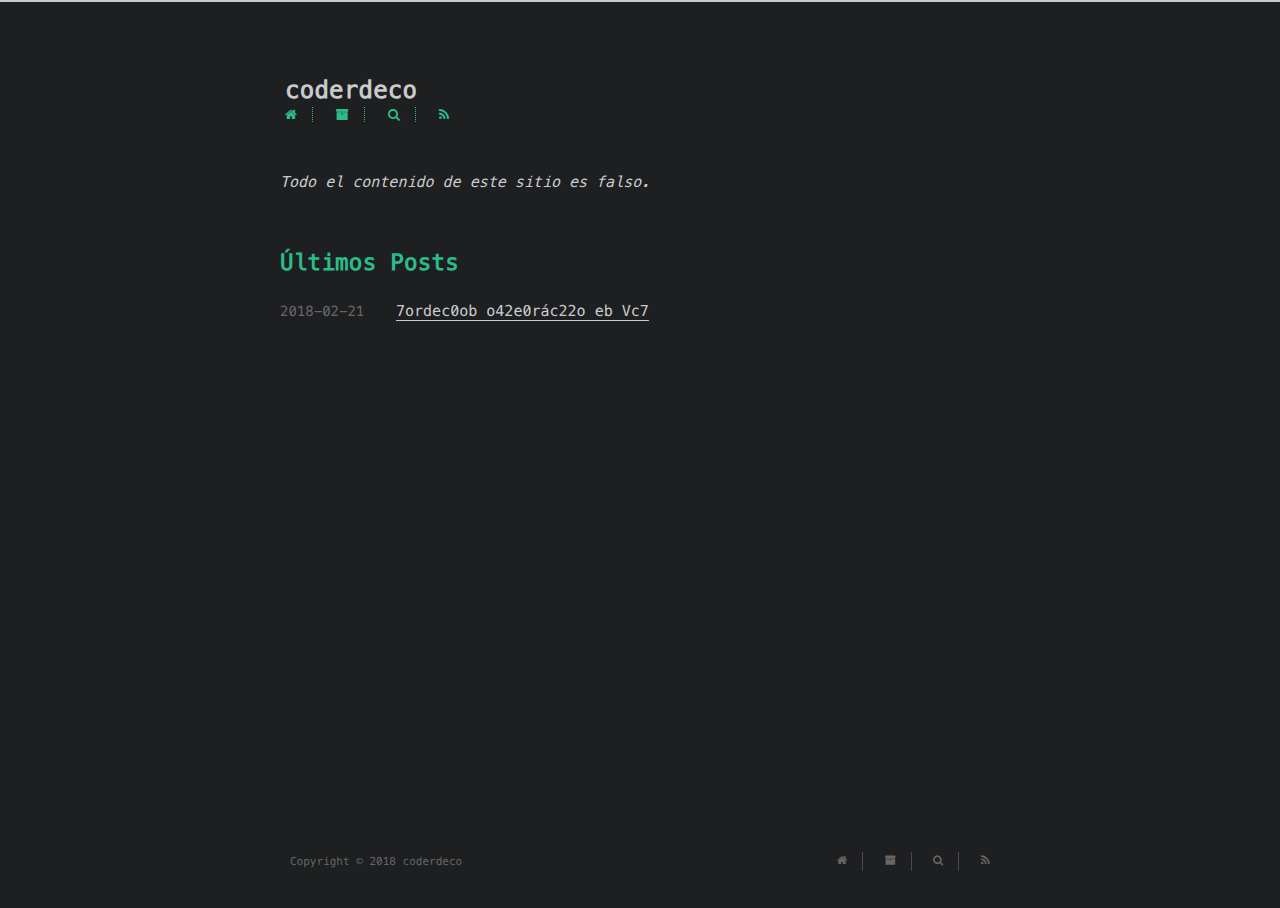
<file: index.html>
<!DOCTYPE html>
<html lang=es>
<head>
    <!-- so meta -->
    <meta charset="utf-8">
    <meta http-equiv="X-UA-Compatible" content="IE=edge">
    <meta name="HandheldFriendly" content="True">
    <meta name="viewport" content="width=device-width, initial-scale=1, maximum-scale=1" />
    
    
        
          
              <link rel="shortcut icon" href="/images/favicon-192x192.png">
          
        
        
          
            <link rel="icon" type="image/png" href="/images/favicon-192x192.png" sizes="192x192">
          
        
        
          
            <link rel="apple-touch-icon" sizes="180x180" href="/images/apple-touch-icon.png">
          
        
    
    <!-- title -->
    <title>coderdeco</title>
    <!-- styles -->
    <link rel="stylesheet" href="/css/style.css">
    <!-- rss -->
    
    
</head>

<body>
    
    <div class="content index width mx-auto px2 my4">
        
          <header id="header">
  <a href="/">
    <div id="title">
      <h1>coderdeco</h1>
    </div>
  </a>
  <div id="nav">
    <ul>
      <li class="icon">
        <a href="#"><i class="fa fa-bars fa-2x"></i></a>
      </li>
      
        <li><a href="/"><i class="fa fa-home aria-hidden="true"></i></a></li>
      
        <li><a href="/archives/"><i class="fa fa-archive aria-hidden="true"></i></a></li>
      
        <li><a href="/search/"><i class="fa fa-search aria-hidden="true"></i></a></li>
      
        <li><a href="/atom.xml"><i class="fa fa-rss aria-hidden="true"></i></a></li>
      
    </ul>
  </div>
</header>

        
        <section id="about">
  
    <p style="font-style: italic;">
        Todo el contenido de este sitio es falso.
    </p>
  
</section>

<section id="writing">
  <span class="h1"><a href="/archives">Últimos Posts</a></span>
  <ul class="post-list">
    
      
    
    
      <li class="post-item">
        
    <div class="meta">
        <time datetime="2018-02-21T17:10:07.000Z" itemprop="datePublished">2018-02-21</time>
    </div>


        <span>
    
        <a class="" href="/2018/02/corrector-ortografico-vim/"><snap class="decrypt">Corrector ortográfico en Vim</snap></a>
    


</span>
      </li>
    
  </ul>
  
</section>



    </div>
    
    <footer id="footer">
  <div class="footer-left">
    Copyright &copy; 2018 coderdeco
  </div>
  <div class="footer-right">
    <nav>
      <ul>
        
            <li><a href="/"><i class="fa fa-home aria-hidden="true"></i></a></li>
        
            <li><a href="/archives/"><i class="fa fa-archive aria-hidden="true"></i></a></li>
        
            <li><a href="/search/"><i class="fa fa-search aria-hidden="true"></i></a></li>
        
            <li><a href="/atom.xml"><i class="fa fa-rss aria-hidden="true"></i></a></li>
        
      </ul>
    </nav>
  </div>
</footer>

</body>
</html>
<!-- styles -->
<link rel="stylesheet" href="/lib/font-awesome/css/font-awesome.min.css">
<link rel="stylesheet" href="/lib/meslo-LG/styles.css">
<link rel="stylesheet" href="/lib/justified-gallery/justifiedGallery.min.css">

<!-- jquery -->
<script src="/lib/jquery/jquery.min.js"></script>
<script src="/lib/justified-gallery/jquery.justifiedGallery.min.js"></script>
<script src="/js/main.js"></script>
<!-- baffle -->
<script src="/lib/baffle/baffle.js"></script>
<script>
        let b = baffle('.decrypt', {
                characters: 'abcdef0123456789',
            speed: 80
        }).start();
        b.reveal(1000, 400);
</script>
<!-- search -->

<!-- Google Analytics -->

<!-- Disqus Comments -->
</file>
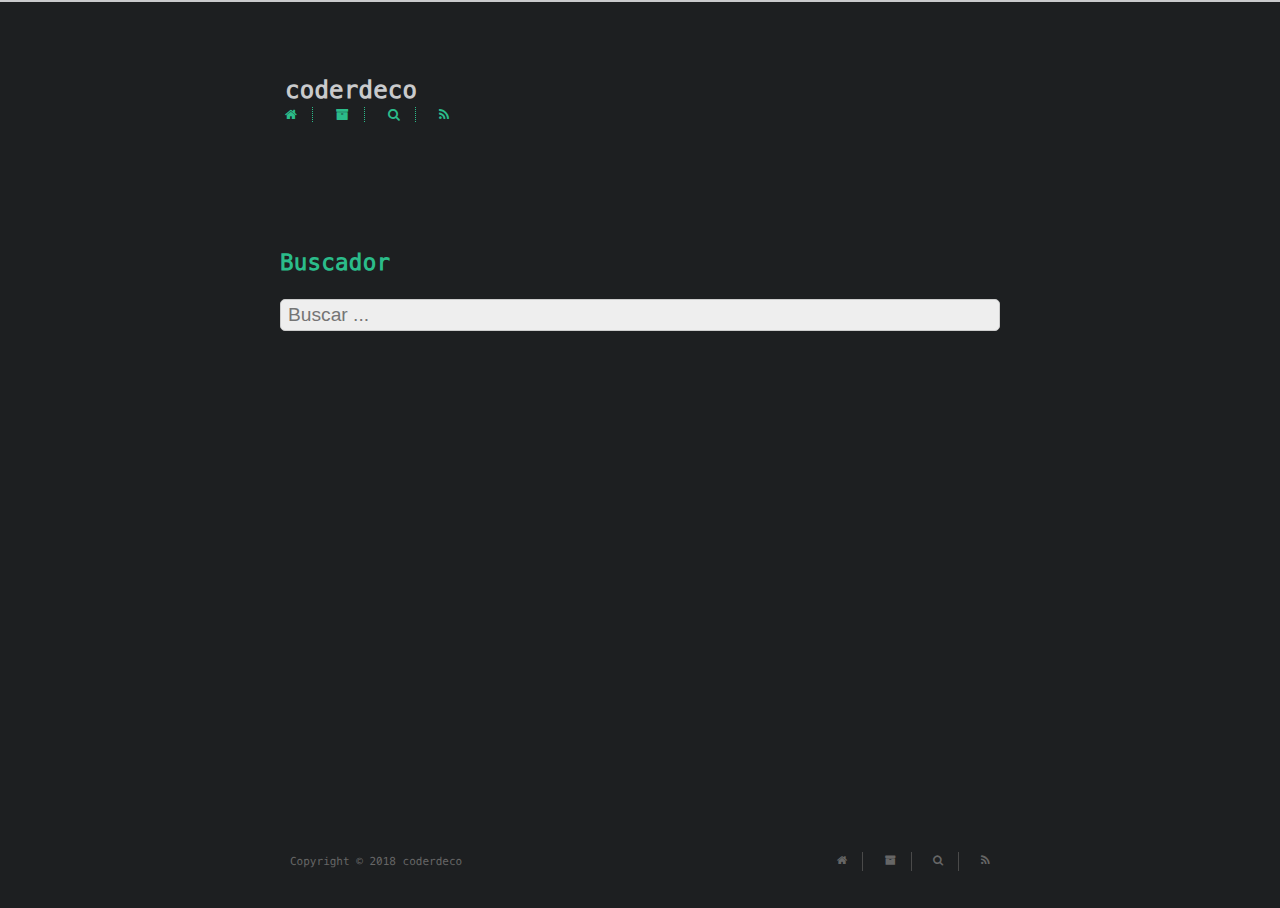
<file: search/index.html>
<!DOCTYPE html>
<html lang=es>
<head>
    <!-- so meta -->
    <meta charset="utf-8">
    <meta http-equiv="X-UA-Compatible" content="IE=edge">
    <meta name="HandheldFriendly" content="True">
    <meta name="viewport" content="width=device-width, initial-scale=1, maximum-scale=1" />
    
    
        
          
              <link rel="shortcut icon" href="/images/favicon-192x192.png">
          
        
        
          
            <link rel="icon" type="image/png" href="/images/favicon-192x192.png" sizes="192x192">
          
        
        
          
            <link rel="apple-touch-icon" sizes="180x180" href="/images/apple-touch-icon.png">
          
        
    
    <!-- title -->
    <title>Search</title>
    <!-- styles -->
    <link rel="stylesheet" href="/css/style.css">
    <!-- rss -->
    
    
</head>

<body>
    
    <div class="content index width mx-auto px2 my4">
        
          <header id="header">
  <a href="/">
    <div id="title">
      <h1>coderdeco</h1>
    </div>
  </a>
  <div id="nav">
    <ul>
      <li class="icon">
        <a href="#"><i class="fa fa-bars fa-2x"></i></a>
      </li>
      
        <li><a href="/"><i class="fa fa-home aria-hidden="true"></i></a></li>
      
        <li><a href="/archives/"><i class="fa fa-archive aria-hidden="true"></i></a></li>
      
        <li><a href="/search/"><i class="fa fa-search aria-hidden="true"></i></a></li>
      
        <li><a href="/atom.xml"><i class="fa fa-rss aria-hidden="true"></i></a></li>
      
    </ul>
  </div>
</header>

        
        <article class="post" itemscope itemtype="http://schema.org/BlogPosting">
  
    <section id="search">
  <br><span class="h1">Buscador</span>
  <form>
    <input type="text" class="search-input" id="search-input" placeholder="Buscar ...">
  </form>
  <div id="search-result"></div>
  <p class="search-no-result">No se encontraron resultados.</p>
</section>

  
  

  <div class="content" itemprop="articleBody">
    
  </div>
</article>

    </div>
    
    <footer id="footer">
  <div class="footer-left">
    Copyright &copy; 2018 coderdeco
  </div>
  <div class="footer-right">
    <nav>
      <ul>
        
            <li><a href="/"><i class="fa fa-home aria-hidden="true"></i></a></li>
        
            <li><a href="/archives/"><i class="fa fa-archive aria-hidden="true"></i></a></li>
        
            <li><a href="/search/"><i class="fa fa-search aria-hidden="true"></i></a></li>
        
            <li><a href="/atom.xml"><i class="fa fa-rss aria-hidden="true"></i></a></li>
        
      </ul>
    </nav>
  </div>
</footer>

</body>
</html>
<!-- styles -->
<link rel="stylesheet" href="/lib/font-awesome/css/font-awesome.min.css">
<link rel="stylesheet" href="/lib/meslo-LG/styles.css">
<link rel="stylesheet" href="/lib/justified-gallery/justifiedGallery.min.css">

<!-- jquery -->
<script src="/lib/jquery/jquery.min.js"></script>
<script src="/lib/justified-gallery/jquery.justifiedGallery.min.js"></script>
<script src="/js/main.js"></script>
<!-- baffle -->
<script src="/lib/baffle/baffle.js"></script>
<script>
        let b = baffle('.decrypt', {
                characters: 'abcdef0123456789',
            speed: 80
        }).start();
        b.reveal(1000, 400);
</script>
<!-- search -->

  <script src="/js/search.js"></script>
  <script type="text/javascript">
    var inputArea = document.querySelector("#search-input");
    var $resultArea = $("#search-result");

    inputArea.onfocus = function() {
      var search_path = "search.xml";
      if (search_path.length == 0) {
        search_path = "search.xml";
      }
      var path = "/" + search_path;
      searchFunc(path, 'search-input', 'search-result');
    }

    inputArea.onkeydown = function(){
        if(event.keyCode==13){
            return false
        }
    }

    $resultArea.bind("DOMNodeRemoved DOMNodeInserted", function(e) {
        if (!$(e.target).text()) {
            $(".search-no-result").show(200);
        } else {
            $(".search-no-result").hide();
        }
    })
  </script>

<!-- Google Analytics -->

<!-- Disqus Comments -->
</file>
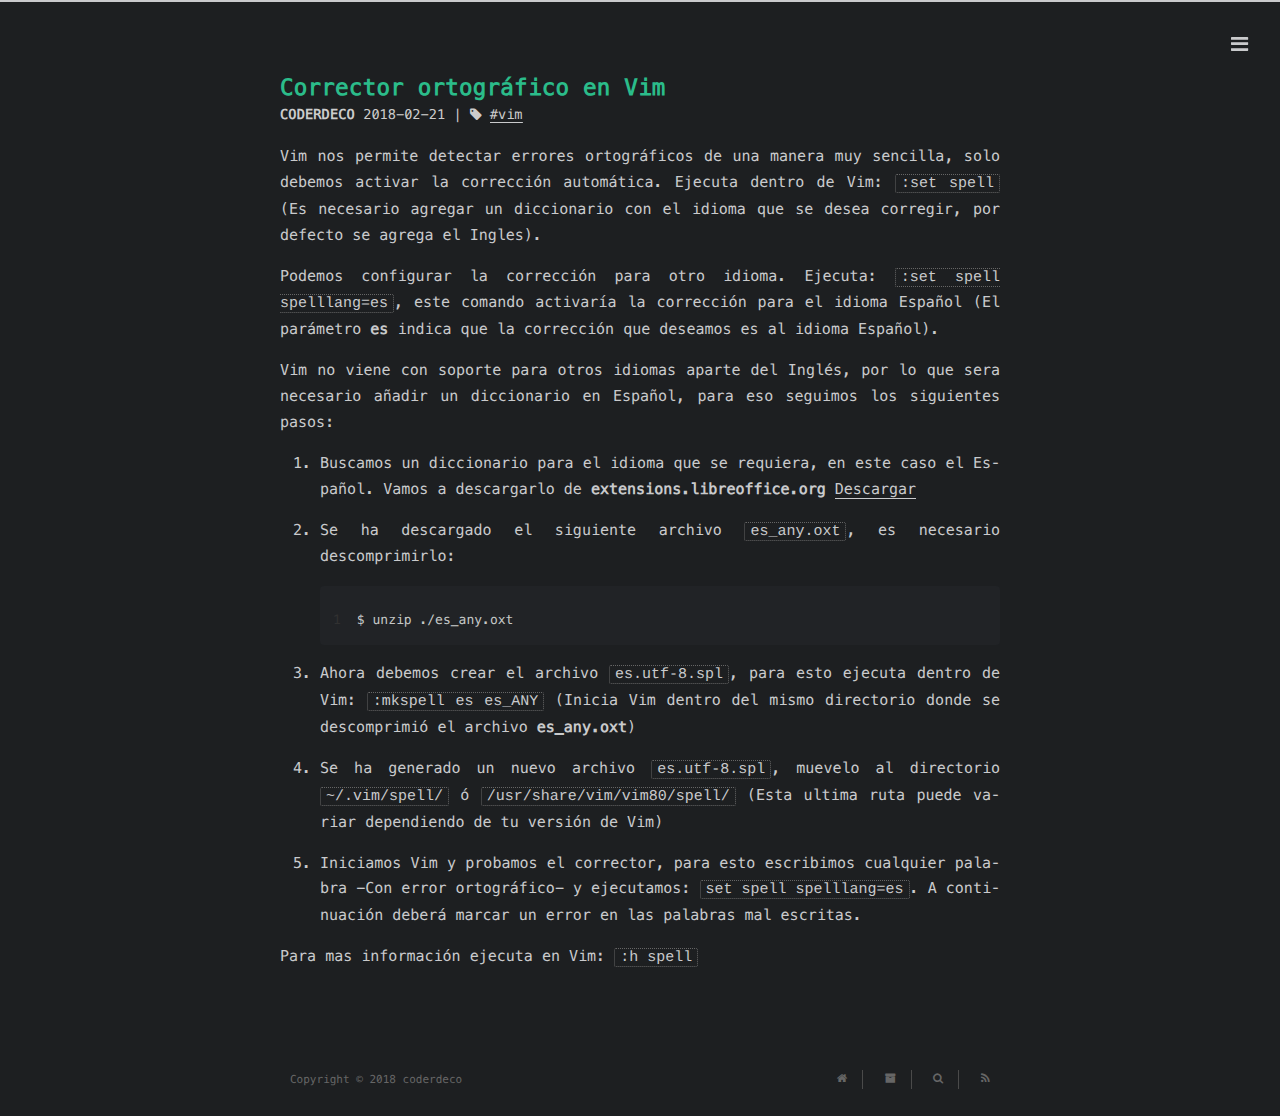
<file: 2018/02/corrector-ortografico-vim/index.html>
<!DOCTYPE html>
<html lang=es>
<head>
    <!-- so meta -->
    <meta charset="utf-8">
    <meta http-equiv="X-UA-Compatible" content="IE=edge">
    <meta name="HandheldFriendly" content="True">
    <meta name="viewport" content="width=device-width, initial-scale=1, maximum-scale=1" />
    
    
        
          
              <link rel="shortcut icon" href="/images/favicon-192x192.png">
          
        
        
          
            <link rel="icon" type="image/png" href="/images/favicon-192x192.png" sizes="192x192">
          
        
        
          
            <link rel="apple-touch-icon" sizes="180x180" href="/images/apple-touch-icon.png">
          
        
    
    <!-- title -->
    <title>Corrector ortográfico en Vim</title>
    <!-- styles -->
    <link rel="stylesheet" href="/css/style.css">
    <!-- rss -->
    
    
</head>

<body>
    
      <div id="header-post">
  <a id="menu-icon" href="#"><i class="fa fa-bars fa-lg"></i></a>
  <a id="menu-icon-tablet" href="#"><i class="fa fa-bars fa-lg"></i></a>
  <a id="top-icon-tablet" href="#" onclick="$('html, body').animate({ scrollTop: 0 }, 'fast');" style="display:none;"><i class="fa fa-chevron-up fa-lg"></i></a>
  <span id="menu">
    <span id="nav">
      <ul>
         
          <li><a href="/"><i class="fa fa-home aria-hidden="true"></i></a></li>
         
          <li><a href="/archives/"><i class="fa fa-archive aria-hidden="true"></i></a></li>
         
          <li><a href="/search/"><i class="fa fa-search aria-hidden="true"></i></a></li>
         
          <li><a href="/atom.xml"><i class="fa fa-rss aria-hidden="true"></i></a></li>
        
      </ul>
    </span>
    <br/>
    <span id="actions">
      <ul>
        
        
        <li><a class="icon" href="#" onclick="$('html, body').animate({ scrollTop: 0 }, 'fast');"><i class="fa fa-chevron-up" aria-hidden="true" onmouseover="$('#i-top').toggle();" onmouseout="$('#i-top').toggle();"></i></a></li>
        <li><a class="icon" href="#"><i class="fa fa-share-alt" aria-hidden="true" onmouseover="$('#i-share').toggle();" onmouseout="$('#i-share').toggle();" onclick="$('#share').toggle();return false;"></i></a></li>
      </ul>
      <span id="i-prev" class="info" style="display:none;">Anterior post</span>
      <span id="i-next" class="info" style="display:none;">Siguiente post</span>
      <span id="i-top" class="info" style="display:none;">Volver arriba</span>
      <span id="i-share" class="info" style="display:none;">Compartir post</span>
    </span>
    <br/>
    <div id="share" style="display: none">
      <ul>
  <li><a class="icon" href="http://www.facebook.com/sharer.php?u=https://coderdeco.github.io/2018/02/corrector-ortografico-vim/"><i class="fa fa-facebook " aria-hidden="true"></i></a></li>
  <li><a class="icon" href="https://twitter.com/share?url=https://coderdeco.github.io/2018/02/corrector-ortografico-vim/&text=Corrector ortográfico en Vim"><i class="fa fa-twitter " aria-hidden="true"></i></a></li>
  <li><a class="icon" href="http://www.linkedin.com/shareArticle?url=https://coderdeco.github.io/2018/02/corrector-ortografico-vim/&title=Corrector ortográfico en Vim"><i class="fa fa-linkedin " aria-hidden="true"></i></a></li>
  <li><a class="icon" href="http://reddit.com/submit?url=https://coderdeco.github.io/2018/02/corrector-ortografico-vim/&title=Corrector ortográfico en Vim"><i class="fa fa-reddit " aria-hidden="true"></i></a></li>
</ul>

    </div>
    <div id="toc">
      
    </div>
  </span>
</div>

    
    <div class="content index width mx-auto px2 my4">
        
        <article class="post" itemscope itemtype="http://schema.org/BlogPosting">
  <header>
    
    <h1 class="posttitle" itemprop="name headline">
        Corrector ortográfico en Vim
    </h1>



    <div class="meta">
      <span class="author" itemprop="author" itemscope itemtype="http://schema.org/Person">
        <span itemprop="name">coderdeco</span>
      </span>
      
    <div class="postdate">
        <time datetime="2018-02-21T17:10:07.000Z" itemprop="datePublished">2018-02-21</time>
    </div>


      
    <div class="article-tag">
        <i class="fa fa-tag"></i>
        <a class="tag-link" href="/tags/vim/">vim</a>
    </div>


    </div>
  </header>
  

  <div class="content" itemprop="articleBody">
    <p>Vim nos permite detectar errores ortográficos de una manera muy sencilla, solo debemos activar la corrección automática. Ejecuta dentro de Vim: <code>:set spell</code> (Es necesario agregar un diccionario con el idioma que se desea corregir, por defecto se agrega el Ingles).</p>
<p>Podemos configurar la corrección para otro idioma. Ejecuta: <code>:set spell spelllang=es</code>, este comando activaría la corrección para el idioma Español (El parámetro <strong>es</strong> indica que la corrección que deseamos es al idioma Español).</p>
<p>Vim no viene con soporte para otros idiomas aparte del Inglés, por lo que sera necesario añadir un diccionario en Español, para eso seguimos los siguientes pasos:</p>
<ol>
<li><p>Buscamos un diccionario para el idioma que se requiera, en este caso el Español. Vamos a descargarlo de <strong>extensions.libreoffice.org</strong> <a href="https://extensions.libreoffice.org/extensions/spanish-dictionaries/2.1/@@download/file/es_any.oxt" target="_blank" rel="noopener">Descargar</a></p>
</li>
<li><p>Se ha descargado el siguiente archivo <code>es_any.oxt</code>, es necesario descomprimirlo:</p>
<figure class="highlight plain"><table><tr><td class="gutter"><pre><span class="line">1</span><br></pre></td><td class="code"><pre><span class="line">$ unzip ./es_any.oxt</span><br></pre></td></tr></table></figure>
</li>
<li><p>Ahora debemos crear el archivo <code>es.utf-8.spl</code>, para esto ejecuta dentro de  Vim: <code>:mkspell es es_ANY</code> (Inicia Vim dentro del mismo directorio donde se descomprimió el archivo <strong>es_any.oxt</strong>)</p>
</li>
<li><p>Se ha generado un nuevo archivo <code>es.utf-8.spl</code>, muevelo al directorio <code>~/.vim/spell/</code> ó <code>/usr/share/vim/vim80/spell/</code> (Esta ultima ruta puede variar dependiendo de tu versión de Vim)</p>
</li>
<li><p>Iniciamos Vim y probamos el corrector, para esto escribimos cualquier palabra -Con error ortográfico- y ejecutamos: <code>set spell spelllang=es</code>. A continuación deberá marcar un error en las palabras mal escritas.</p>
</li>
</ol>
<p>Para mas información ejecuta en Vim: <code>:h spell</code></p>

  </div>
</article>



    </div>
    
      <div id="footer-post-container">
  <div id="footer-post">

    <div id="nav-footer" style="display: none">
      <ul>
         
          <li><a href="/">home</a></li>
         
          <li><a href="/archives/">archive</a></li>
         
          <li><a href="/search/">search</a></li>
         
          <li><a href="/atom.xml">rss</a></li>
        
      </ul>
    </div>

    <div id="toc-footer" style="display: none">
      
    </div>

    <div id="share-footer" style="display: none">
      <ul>
  <li><a class="icon" href="http://www.facebook.com/sharer.php?u=https://coderdeco.github.io/2018/02/corrector-ortografico-vim/"><i class="fa fa-facebook fa-lg" aria-hidden="true"></i></a></li>
  <li><a class="icon" href="https://twitter.com/share?url=https://coderdeco.github.io/2018/02/corrector-ortografico-vim/&text=Corrector ortográfico en Vim"><i class="fa fa-twitter fa-lg" aria-hidden="true"></i></a></li>
  <li><a class="icon" href="http://www.linkedin.com/shareArticle?url=https://coderdeco.github.io/2018/02/corrector-ortografico-vim/&title=Corrector ortográfico en Vim"><i class="fa fa-linkedin fa-lg" aria-hidden="true"></i></a></li>
  <li><a class="icon" href="http://reddit.com/submit?url=https://coderdeco.github.io/2018/02/corrector-ortografico-vim/&title=Corrector ortográfico en Vim"><i class="fa fa-reddit fa-lg" aria-hidden="true"></i></a></li>
</ul>

    </div>

    <div id="actions-footer">
      <ul>
        <li id="toc"><a class="icon" href="#" onclick="$('#toc-footer').toggle();return false;"><i class="fa fa-list fa-lg" aria-hidden="true"></i> </a></li>
        <li id="share"><a class="icon" href="#" onclick="$('#share-footer').toggle();return false;"><i class="fa fa-share-alt fa-lg" aria-hidden="true"></i> </a></li>
        <li id="top" style="display:none"><a class="icon" href="#" onclick="$('html, body').animate({ scrollTop: 0 }, 'fast');"><i class="fa fa-chevron-up fa-lg" aria-hidden="true"></i> </a></li>
        <li id="menu"><a class="icon" href="#" onclick="$('#nav-footer').toggle();return false;"><i class="fa fa-bars fa-lg" aria-hidden="true"></i> </a></li>
      </ul>
    </div>

  </div>
</div>

    
    <footer id="footer">
  <div class="footer-left">
    Copyright &copy; 2018 coderdeco
  </div>
  <div class="footer-right">
    <nav>
      <ul>
        
            <li><a href="/"><i class="fa fa-home aria-hidden="true"></i></a></li>
        
            <li><a href="/archives/"><i class="fa fa-archive aria-hidden="true"></i></a></li>
        
            <li><a href="/search/"><i class="fa fa-search aria-hidden="true"></i></a></li>
        
            <li><a href="/atom.xml"><i class="fa fa-rss aria-hidden="true"></i></a></li>
        
      </ul>
    </nav>
  </div>
</footer>

</body>
</html>
<!-- styles -->
<link rel="stylesheet" href="/lib/font-awesome/css/font-awesome.min.css">
<link rel="stylesheet" href="/lib/meslo-LG/styles.css">
<link rel="stylesheet" href="/lib/justified-gallery/justifiedGallery.min.css">

<!-- jquery -->
<script src="/lib/jquery/jquery.min.js"></script>
<script src="/lib/justified-gallery/jquery.justifiedGallery.min.js"></script>
<script src="/js/main.js"></script>
<!-- baffle -->
<script src="/lib/baffle/baffle.js"></script>
<script>
        let b = baffle('.decrypt', {
                characters: 'abcdef0123456789',
            speed: 80
        }).start();
        b.reveal(1000, 400);
</script>
<!-- search -->

<!-- Google Analytics -->

<!-- Disqus Comments -->
</file>
<file: css/style.css>
.inline {
  display: inline;
}
.block {
  display: block;
}
.inline-block {
  display: inline-block;
}
.table {
  display: table;
}
.table-cell {
  display: table-cell;
}
.overflow-hidden {
  overflow: hidden;
}
.overflow-scroll {
  overflow: scroll;
}
.overflow-auto {
  overflow: auto;
}
.clearfix:before,
.clearfix:after {
  content: " ";
  display: table;
}
.clearfix:after {
  clear: both;
}
.left {
  float: left;
}
.right {
  float: right;
}
.fit {
  max-width: 100%;
}
.truncate {
  display: inline-block;
  white-space: nowrap;
  overflow: hidden;
  text-overflow: ellipsis;
}
.max-width-1 {
  max-width: 24rem;
}
.max-width-2 {
  max-width: 32rem;
}
.max-width-3 {
  max-width: 48rem;
}
.max-width-4 {
  max-width: 64rem;
}
.border-box {
  box-sizing: border-box;
}
.m0 {
  margin: 0;
}
.mt0 {
  margin-top: 0;
}
.mr0 {
  margin-right: 0;
}
.mb0 {
  margin-bottom: 0;
}
.ml0 {
  margin-left: 0;
}
.mx0 {
  margin-left: 0;
  margin-right: 0;
}
.my0 {
  margin-top: 0;
  margin-bottom: 0;
}
.m1 {
  margin: 0.5rem;
}
.mt1 {
  margin-top: 0.5rem;
}
.mr1 {
  margin-right: 0.5rem;
}
.mb1 {
  margin-bottom: 0.5rem;
}
.ml1 {
  margin-left: 0.5rem;
}
.mx1 {
  margin-left: 0.5rem;
  margin-right: 0.5rem;
}
.my1 {
  margin-top: 0.5rem;
  margin-bottom: 0.5rem;
}
.m2 {
  margin: 1rem;
}
.mt2 {
  margin-top: 1rem;
}
.mr2 {
  margin-right: 1rem;
}
.mb2 {
  margin-bottom: 1rem;
}
.ml2 {
  margin-left: 1rem;
}
.mx2 {
  margin-left: 1rem;
  margin-right: 1rem;
}
.my2 {
  margin-top: 1rem;
  margin-bottom: 1rem;
}
.m3 {
  margin: 2rem;
}
.mt3 {
  margin-top: 2rem;
}
.mr3 {
  margin-right: 2rem;
}
.mb3 {
  margin-bottom: 2rem;
}
.ml3 {
  margin-left: 2rem;
}
.mx3 {
  margin-left: 2rem;
  margin-right: 2rem;
}
.my3 {
  margin-top: 2rem;
  margin-bottom: 2rem;
}
.m4 {
  margin: 4rem;
}
.mt4 {
  margin-top: 4rem;
}
.mr4 {
  margin-right: 4rem;
}
.mb4 {
  margin-bottom: 4rem;
}
.ml4 {
  margin-left: 4rem;
}
.mx4 {
  margin-left: 4rem;
  margin-right: 4rem;
}
.my4 {
  margin-top: 4rem;
  margin-bottom: 4rem;
}
.mxn1 {
  margin-left: -0.5rem;
  margin-right: -0.5rem;
}
.mxn2 {
  margin-left: -1rem;
  margin-right: -1rem;
}
.mxn3 {
  margin-left: -2rem;
  margin-right: -2rem;
}
.mxn4 {
  margin-left: -4rem;
  margin-right: -4rem;
}
.ml-auto {
  margin-left: auto;
}
.mr-auto {
  margin-right: auto;
}
.mx-auto {
  margin-left: auto;
  margin-right: auto;
}
.p0 {
  padding: 0;
}
.pt0 {
  padding-top: 0;
}
.pr0 {
  padding-right: 0;
}
.pb0 {
  padding-bottom: 0;
}
.pl0 {
  padding-left: 0;
}
.px0 {
  padding-left: 0;
  padding-right: 0;
}
.py0 {
  padding-top: 0;
  padding-bottom: 0;
}
.p1 {
  padding: 0.5rem;
}
.pt1 {
  padding-top: 0.5rem;
}
.pr1 {
  padding-right: 0.5rem;
}
.pb1 {
  padding-bottom: 0.5rem;
}
.pl1 {
  padding-left: 0.5rem;
}
.py1 {
  padding-top: 0.5rem;
  padding-bottom: 0.5rem;
}
.px1 {
  padding-left: 0.5rem;
  padding-right: 0.5rem;
}
.p2 {
  padding: 1rem;
}
.pt2 {
  padding-top: 1rem;
}
.pr2 {
  padding-right: 1rem;
}
.pb2 {
  padding-bottom: 1rem;
}
.pl2 {
  padding-left: 1rem;
}
.py2 {
  padding-top: 1rem;
  padding-bottom: 1rem;
}
.px2 {
  padding-left: 1rem;
  padding-right: 1rem;
}
.p3 {
  padding: 2rem;
}
.pt3 {
  padding-top: 2rem;
}
.pr3 {
  padding-right: 2rem;
}
.pb3 {
  padding-bottom: 2rem;
}
.pl3 {
  padding-left: 2rem;
}
.py3 {
  padding-top: 2rem;
  padding-bottom: 2rem;
}
.px3 {
  padding-left: 2rem;
  padding-right: 2rem;
}
.p4 {
  padding: 4rem;
}
.pt4 {
  padding-top: 4rem;
}
.pr4 {
  padding-right: 4rem;
}
.pb4 {
  padding-bottom: 4rem;
}
.pl4 {
  padding-left: 4rem;
}
.py4 {
  padding-top: 4rem;
  padding-bottom: 4rem;
}
.px4 {
  padding-left: 4rem;
  padding-right: 4rem;
}
.content h1,
.content .h1 {
  letter-spacing: 0.01em;
  font-size: 1.5em;
  font-style: normal;
  font-weight: 700;
  color: #2bbc8a;
  margin-top: 3rem;
  margin-bottom: 1rem;
  display: block;
  -moz-osx-font-smoothing: grayscale;
  -webkit-font-smoothing: antialiased;
}
.content h2,
.content .h2 {
  position: relative;
  font-size: 1rem;
  font-weight: bold;
  text-transform: none;
  letter-spacing: normal;
  margin-top: 2rem;
  margin-bottom: 0.5rem;
  color: #eee;
  display: block;
}
.content h3 {
  font-size: 0.9rem;
  font-weight: bold;
  text-decoration: underline;
  color: #eee;
}
.content h4,
.content h5,
.content h6 {
  font-size: 0.9rem;
  font-weight: normal;
  color: #ccc;
  border-bottom: 1px dashed #ccc;
  display: inline;
  text-decoration: none;
}
.content h3,
.content h4,
.content h5,
.content h6 {
  margin-top: 0.9rem;
  margin-bottom: 0.5rem;
}
.content hr {
  border: 1px dashed #ccc;
}
.content strong {
  font-weight: bold;
}
.content em,
.content cite {
  font-style: italic;
}
.content sup,
.content sub {
  font-size: 0.75em;
  line-height: 0;
  position: relative;
  vertical-align: baseline;
}
.content sup {
  top: -0.5em;
}
.content sub {
  bottom: -0.2em;
}
.content small {
  font-size: 0.85em;
}
.content acronym,
.content abbr {
  border-bottom: 1px dotted;
}
.content ul,
.content ol,
.content dl {
  line-height: 1.725;
}
.content ul ul,
.content ol ul,
.content ul ol,
.content ol ol {
  margin-top: 0;
  margin-bottom: 0;
}
.content ol {
  list-style: decimal;
}
.content dt {
  font-weight: bold;
}
.content table {
  width: 100%;
  font-size: 13px;
  border-collapse: collapse;
  text-align: left;
}
.content th {
  font-size: 14px;
  font-weight: bold;
  color: #eee;
  border-bottom: 1px dashed #ccc;
  padding: 8px 8px;
}
.content td {
  border-bottom: none;
  padding: 9px 8px 0px 8px;
}
*,
*:before,
*:after {
  box-sizing: border-box;
}
html {
  height: 100%;
  border-top: 2px solid #c9cacc;
  -webkit-text-size-adjust: 100%;
  -ms-text-size-adjust: 100%;
}
body {
  color: #c9cacc;
  background-color: #1d1f21;
  font-size: 15px;
  font-family: "Menlo", "Meslo LG", monospace;
  font-weight: 400;
  line-height: 1.725;
  text-rendering: geometricPrecision;
  min-height: 100%;
  display: flex;
  flex-direction: column;
  -moz-osx-font-smoothing: grayscale;
  -webkit-font-smoothing: antialiased;
}
.content {
  flex: 1;
}
.content p {
  -moz-hyphens: auto;
  -ms-hyphens: auto;
  -webkit-hyphens: auto;
  hyphens: auto;
}
.content pre,
.content code {
  -moz-hyphens: manual;
  -ms-hyphens: manual;
  -webkit-hyphens: manual;
  hyphens: manual;
}
.content a {
  text-decoration: none;
  color: #c9cacc;
  background-repeat: repeat-x;
  background-position: bottom;
  background-size: 100% 6px;
  background-image: linear-gradient(transparent, transparent 5px, #c9cacc 5px, #c9cacc);
}
.content a:hover {
  background-image: linear-gradient(transparent, transparent 4px, #d480aa 4px, #d480aa);
}
.content a.icon {
  background: none;
}
.content a.icon:hover {
  color: #d480aa;
}
.content h1 a,
.content .h1 a,
.content h2 a,
.content h3 a,
.content h4 a,
.content h5 a,
.content h6 a {
  color: inherit;
  text-decoration: none;
  background: none;
}
.content h1 a:hover,
.content .h1 a:hover,
.content h2 a:hover,
.content h3 a:hover,
.content h4 a:hover,
.content h5 a:hover,
.content h6 a:hover {
  background-repeat: repeat-x;
  background-position: bottom;
  background-size: 100% 6px;
  background-image: linear-gradient(transparent, transparent 6px, #d480aa 6px, #d480aa);
}
@media (min-width: 540px) {
  .image-wrap {
    flex-direction: row;
    margin-bottom: 2rem;
  }
  .image-wrap .image-block {
    margin-right: 2rem;
    flex: 1 0 35%;
  }
  .image-wrap p {
    flex: 1 0 65%;
  }
}
.width {
  width: 100%;
  max-width: 47rem;
}
@media (max-width: 480px) {
  .px3 {
    padding-left: 1rem;
    padding-right: 1rem;
  }
  .my4 {
    margin-top: 2rem;
    margin-bottom: 2rem;
  }
}
@media (min-width: 480px) {
  p {
    text-align: justify;
  }
}
#header {
  max-width: 710px;
  width: 100%;
  margin: 0 auto 3rem auto;
}
#header h1,
#header .h1 {
  letter-spacing: 0.01em;
  font-size: 1.5rem;
  line-height: 2rem;
  font-style: normal;
  font-weight: 700;
  color: #c9cacc;
  margin-top: 0;
  margin-bottom: 0;
  -moz-osx-font-smoothing: grayscale;
  -webkit-font-smoothing: antialiased;
}
#header a {
  color: inherit;
  text-decoration: none;
  background: none;
}
#header #nav {
  letter-spacing: 0.01em;
  font-size: 0.8rem;
  font-style: normal;
  font-weight: 200;
  color: #2bbc8a;
}
#header #nav ul {
  list-style-type: none;
  margin: 0;
  padding: 0;
  line-height: 15px;
}
#header #nav ul a {
  margin-right: 15px;
  color: color-accent;
}
#header #nav ul a:hover {
  background-repeat: repeat-x;
  background-position: bottom;
  background-size: 100% 6px;
  background-image: linear-gradient(transparent, transparent 5px, #2bbc8a 5px, #2bbc8a);
}
#header #nav ul li {
  display: inline-block;
  vertical-align: middle;
  margin-right: 15px;
  border-right: 1px dotted #2bbc8a;
}
#header #nav ul .icon {
  display: none;
}
#header #nav ul li:last-child {
  border-right: 0;
  margin-right: 0;
}
#header #nav ul li:last-child a {
  margin-right: 0;
}
@media screen and (max-width: 480px) {
  #header #title {
    padding-top: 49px;
    padding-bottom: 49px;
  }
  #header #nav ul a:hover {
    background: none;
  }
  #header #nav ul li {
    display: none;
    border-right: 0;
  }
  #header #nav ul li.icon {
    display: inline-block;
    position: absolute;
    top: 55px;
    right: 1rem;
  }
  #header #nav ul.responsive li {
    display: block;
  }
  #header #nav li:not(:first-child) {
    padding-top: 1rem;
    padding-left: 150px;
    font-size: 1rem;
  }
}
#header-post {
  position: fixed;
  top: 2rem;
  right: 0;
  display: inline-block;
  float: right;
}
#header-post a {
  color: inherit;
  text-decoration: none;
  background: none;
}
#header-post a.icon {
  background: none;
}
#header-post a.icon:hover {
  color: #d480aa;
}
#header-post ol {
  list-style-type: none;
}
#header-post ul {
  list-style-type: none;
  margin: 0;
  padding: 0;
  display: inline-block;
}
#header-post ul li {
  margin-right: 15px;
  display: inline-block;
  vertical-align: middle;
}
#header-post ul li:last-child {
  margin-right: 0;
}
#header-post #menu-icon {
  float: right;
  margin-left: 15px;
  margin-right: 2rem;
}
#header-post #menu-icon:hover {
  color: #2bbc8a;
}
#header-post #menu-icon-tablet {
  float: right;
  margin-left: 15px;
  margin-right: 2rem;
}
#header-post #menu-icon-tablet:hover {
  color: #2bbc8a;
}
#header-post #top-icon-tablet {
  margin-left: 15px;
  margin-right: 2rem;
  bottom: 2rem;
  right: 2rem;
  position: fixed;
}
#header-post #top-icon-tablet:hover {
  color: #2bbc8a;
}
#header-post .active {
  color: #2bbc8a;
}
#header-post #menu {
  visibility: hidden;
  margin-right: 2rem;
}
#header-post #nav {
  letter-spacing: 0.01em;
  font-size: 0.8rem;
  font-style: normal;
  font-weight: 200;
  color: #2bbc8a;
}
#header-post #nav ul {
  line-height: 15px;
}
#header-post #nav ul a {
  margin-right: 15px;
  color: color-accent;
}
#header-post #nav ul a:hover {
  background-repeat: repeat-x;
  background-position: bottom;
  background-size: 100% 6px;
  background-image: linear-gradient(transparent, transparent 5px, #2bbc8a 5px, #2bbc8a);
}
#header-post #nav ul li {
  border-right: 1px dotted #2bbc8a;
}
#header-post #nav ul li:last-child {
  border-right: 0;
  margin-right: 0;
}
#header-post #nav ul li:last-child a {
  margin-right: 0;
}
#header-post #actions {
  float: right;
  margin-top: 2rem;
  margin-right: 2rem;
  width: 100%;
  text-align: right;
}
#header-post #actions ul {
  display: block;
}
#header-post #actions .info {
  display: block;
  font-style: italic;
}
#header-post #share {
  clear: both;
  text-align: right;
  padding-top: 1rem;
  padding-right: 2rem;
}
#header-post #share li {
  margin: 0;
  display: block;
}
#header-post #toc {
  clear: both;
  text-align: right;
  margin-top: 1rem;
  padding-right: 2rem;
  max-width: 20em;
  float: right;
  overflow: auto;
  max-height: calc(95vh - 7rem);
}
#header-post #toc a:hover {
  color: #d480aa;
}
#header-post #toc .toc-level-1 > .toc-link {
  display: none;
}
#header-post #toc .toc-level-2 {
  font-size: 0.8rem;
  color: #c9cacc;
}
#header-post #toc .toc-level-2:before {
  content: "#";
  color: #2bbc8a;
}
#header-post #toc .toc-level-3 {
  font-size: 0.7rem;
  color: #b3b3b3;
}
#header-post #toc .toc-level-4 {
  font-size: 0.4rem;
  color: #666;
}
#header-post #toc .toc-level-5 {
  display: none;
}
#header-post #toc .toc-level-6 {
  display: none;
}
#header-post #toc .toc-number {
  display: none;
}
@media screen and (max-width: 500px) {
  #header-post {
    display: none;
  }
}
@media screen and (max-width: 900px) {
  #header-post #menu-icon {
    display: none;
  }
  #header-post #actions {
    display: none;
  }
}
@media screen and (max-width: 1199px) {
  #header-post #toc {
    display: none;
  }
}
@media screen and (min-width: 900px) {
  #header-post #menu-icon-tablet {
    display: none !important;
  }
  #header-post #top-icon-tablet {
    display: none !important;
  }
}
@media screen and (min-width: 1199px) {
  #header-post #actions {
    width: auto;
  }
  #header-post #actions ul {
    display: inline-block;
    float: right;
  }
  #header-post #actions .info {
    float: left;
    margin-right: 2rem;
    font-style: italic;
    display: inline;
  }
}
#footer-post {
  bottom: 0;
  left: 0;
  right: 0;
  position: fixed;
  transition: opacity 0.2s;
  width: 100%;
  z-index: 5000000;
  background: #212326;
  border-top: 1px solid #666673;
}
#footer-post a {
  color: inherit;
  text-decoration: none;
  background: none;
}
#footer-post a.icon {
  background: none;
}
#footer-post a.icon:hover {
  color: #d480aa;
}
#footer-post #nav-footer {
  margin-left: 1rem;
  margin-right: 1rem;
  text-align: center;
}
#footer-post #nav-footer a {
  color: #2bbc8a;
  font-size: 1rem;
}
#footer-post #nav-footer a:hover {
  background-repeat: repeat-x;
  background-position: bottom;
  background-size: 100% 6px;
  background-image: linear-gradient(transparent, transparent 5px, #2bbc8a 5px, #2bbc8a);
}
#footer-post #nav-footer ul {
  list-style-type: none;
  margin: 0;
  padding: 0;
  display: table;
  width: 100%;
}
#footer-post #nav-footer ul li {
  display: inline-table;
  width: 20%;
  padding: 10px;
  vertical-align: middle;
}
#footer-post #actions-footer {
  text-align: center;
  margin-top: 1rem;
  margin-bottom: 1rem;
  width: 100%;
}
#footer-post #actions-footer a {
  color: #2bbc8a;
}
#footer-post #actions-footer ul {
  list-style-type: none;
  margin: 0;
  padding: 0;
  display: table;
  width: 100%;
}
#footer-post #actions-footer ul li {
  display: table-cell;
  vertical-align: middle;
}
#footer-post #share-footer {
  margin-left: 1rem;
  margin-right: 1rem;
  text-align: center;
}
#footer-post #share-footer ul {
  list-style-type: none;
  margin: 0;
  padding: 0;
  display: table;
  width: 100%;
}
#footer-post #share-footer ul li {
  display: inline-table;
  width: 20%;
  padding: 10px;
  vertical-align: middle;
}
#footer-post #toc-footer {
  clear: both;
  text-align: left;
  padding-top: 1rem;
}
#footer-post #toc-footer ol {
  list-style-type: none;
  padding-left: 20px;
}
#footer-post #toc-footer ol li {
  line-height: 30px;
}
#footer-post #toc-footer a:hover {
  color: #d480aa;
}
#footer-post #toc-footer .toc-level-1 > .toc-link {
  display: none;
}
#footer-post #toc-footer .toc-level-2 {
  font-size: 0.8rem;
  color: #c9cacc;
}
#footer-post #toc-footer .toc-level-2:before {
  content: "#";
  color: #2bbc8a;
}
#footer-post #toc-footer .toc-level-3 {
  font-size: 0.7rem;
  color: #b3b3b3;
  color: #666;
  line-height: 15px;
}
#footer-post #toc-footer .toc-level-4 {
  display: none;
}
#footer-post #toc-footer .toc-level-5 {
  display: none;
}
#footer-post #toc-footer .toc-level-6 {
  display: none;
}
#footer-post #toc-footer .toc-number {
  display: none;
}
@media screen and (min-width: 500px) {
  #footer-post-container {
    display: none;
  }
}
#socialinfo {
  display: inline-block;
  list-style: none;
  padding: 0;
  margin: 0;
}
#socialinfo li {
  display: inline-block;
}
#socialinfo li:after {
  content: ", ";
}
#socialinfo li:last-child:after {
  content: "";
}
#socialinfo li:nth-last-child(2):after {
  content: " y ";
}
.post-list {
  padding: 0;
}
.post-list .post-item {
  list-style-type: none;
  margin-left: 0;
  margin-bottom: 1rem;
}
.post-list .post-item .meta {
  display: block;
  font-size: 14px;
  color: #666;
  min-width: 100px;
  margin-right: 16px;
}
@media (min-width: 480px) {
  .post-list .post-item {
    display: flex;
    margin-bottom: 5px;
  }
  .post-list .post-item .meta {
    text-align: left;
  }
}
.project-list {
  padding: 0;
  list-style: none;
}
.project-list .project-item {
  margin-bottom: 5px;
}
article header .posttitle {
  margin-top: 0;
  margin-bottom: 0;
  text-transform: none;
  font-size: 1.5em;
  line-height: 1.25;
}
article header .meta {
  margin-top: 0;
  margin-bottom: 1rem;
}
article header .meta * {
  color: #ccc;
  font-size: 0.85rem;
}
article header .author {
  text-transform: uppercase;
  letter-spacing: 0.01em;
  font-weight: 700;
}
article header .postdate {
  display: inline;
}
article .content h2:before {
  content: "#";
  color: #2bbc8a;
  position: absolute;
  left: -1rem;
  top: -4px;
  font-size: 1.2rem;
  font-weight: bold;
}
article .content img,
article .content video {
  max-width: 100%;
  height: auto;
  display: block;
  margin: auto;
}
article .content .video-container {
  position: relative;
  padding-top: 56.25%;
  height: 0;
  overflow: hidden;
}
article .content .video-container iframe,
article .content .video-container object,
article .content .video-container embed {
  position: absolute;
  top: 0;
  left: 0;
  width: 100%;
  height: 100%;
  margin-top: 0;
}
article .content blockquote {
  background: inherit;
  color: #ccffb6;
  border-left: 0px solid #ccc;
  margin: 1rem 10px;
  padding: 0.5em 10px;
  quotes: "\201C" "\201D" "\2018" "\2019";
}
article .content blockquote p {
  margin: 0;
}
article .content blockquote:before {
  color: #ccffb6;
  content: "\201C";
  font-size: 2em;
  line-height: 0.1em;
  margin-right: 0.25em;
  vertical-align: -0.4em;
}
article .content blockquote footer {
  color: #666;
  font-size: 11px;
  margin: line-height 0;
}
article .content blockquote footer a {
  color: #666;
  background-image: linear-gradient(transparent, transparent 5px, #666 5px, #666);
}
article .content blockquote footer a:hover {
  color: #999;
  background-image: linear-gradient(transparent, transparent 4px, #999 4px, #999);
}
article .content blockquote footer cite:before {
  content: "—";
  padding: 0 0.5em;
}
article .content .pullquote {
  text-align: left;
  width: 45%;
  margin: 0;
}
article .content .pullquote.left {
  margin-left: 0.5em;
  margin-right: 1em;
}
article .content .pullquote.right {
  margin-right: 0.5em;
  margin-left: 1em;
}
article .content .caption {
  color: color-grey;
  display: block;
  font-size: 0.9em;
  margin-top: 0.5em;
  position: relative;
  text-align: center;
}
.posttitle {
  text-transform: none;
  font-size: 1.5em;
  line-height: 1.25;
}
.article-tag .tag-link:before {
  content: "#";
}
@media (min-width: 480px) {
  .article-tag {
    display: inline;
  }
  .article-tag:before {
    content: "|";
  }
}
#archive .post-list {
  padding: 0;
}
#archive .post-list .post-item {
  list-style-type: none;
  margin-left: 0;
  margin-bottom: 1rem;
}
#archive .post-list .post-item .meta {
  display: block;
  font-size: 14px;
  color: #666;
  min-width: 100px;
  margin-right: 16px;
}
@media (min-width: 480px) {
  #archive .post-list .post-item {
    display: flex;
    margin-left: 1rem;
    margin-bottom: 5px;
  }
  #archive .post-list .post-item .meta {
    text-align: left;
  }
}
.blog-post-comments {
  margin-top: 4rem;
}
#footer {
  padding-top: 10px;
  padding-bottom: 10px;
  color: #666;
  font-size: 11px;
  max-width: 700px;
  width: 100%;
  margin: 0 auto 1rem auto;
  vertical-align: top;
  text-align: center;
}
#footer ul {
  margin: 0;
  padding: 0;
  list-style: none;
}
#footer li {
  display: inline-block;
  vertical-align: middle;
  margin-right: 15px;
  border-right: 1px solid #4a4a4a;
}
#footer li a {
  margin-right: 15px;
}
#footer li:last-child {
  border-right: 0;
  margin-right: 0;
}
#footer li:last-child a {
  margin-right: 0;
}
#footer a {
  color: #666;
}
#footer a:hover {
  color: #999;
}
#footer .footer-left {
  height: 20px;
  line-height: 20px;
  vertical-align: middle;
}
@media (min-width: 39rem) {
  #footer {
    padding-top: 20px;
    padding-bottom: 20px;
  }
  #footer .footer-left {
    float: left;
  }
  #footer .footer-right {
    float: right;
  }
}
.pagination {
  display: inline-block;
  margin-top: 2rem;
  text-align: center;
  width: 100%;
}
.pagination .page-number {
  color: #c9cacc;
  font-size: 0.8rem;
}
.pagination a {
  color: #c9cacc;
  padding: 4px 6px;
  text-decoration: none;
  border-radius: 5px;
  background-color: #2bbc8a;
  background-image: none;
}
.pagination a:hover {
  background-image: none;
}
.pagination a:hover:not(.active) {
  color: #eee;
}
.search-input {
  width: 100%;
  font-size: 1.2rem;
  color: #1d1f21;
  background-color: #eee;
  -webkit-border-radius: 5px;
  -moz-border-radius: 5px;
  border-radius: 5px;
  border: solid 1px #ccc;
  padding: 4px 7px;
  outline: none;
  -webkit-appearance: none;
}
.search-input:focus {
  border: solid 1px #2bbc8a;
}
#search-result ul.search-result-list {
  list-style-type: none;
  padding: 0px;
}
#search-result li {
  margin: 2em auto;
}
#search-result a.search-result-title {
  line-height: 1.2;
  font-weight: bold;
  color: #c9cacc;
  text-transform: capitalize;
  background-image: none;
}
#search-result p.search-result {
  margin: 0.4em auto;
  max-height: 13em;
  overflow: hidden;
  font-size: 0.8em;
  text-align: justify;
}
#search-result em.search-keyword {
  color: #d480aa;
  border-bottom: 1px dashed #d480aa;
  font-weight: bold;
}
.search-no-result {
  display: none;
  padding-bottom: 0.5em;
  color: #c9cacc;
}
.highlight {
  color: #c5c8c6;
  background: #1d1f21;
/*selection color*/
}
.highlight::selection,
.highlight span::selection {
  background: #373b41;
}
.highlight::-moz-selection,
.highlight span::-moz-selection {
  background: #373b41;
}
.highlight .code .title,
.highlight .code .name {
  color: #f0c674;
}
.highlight .code .comment,
.highlight .code .meta,
.highlight .code .meta .keyword {
  color: #707880;
}
.highlight .code .number,
.highlight .code .symbol,
.highlight .code .literal,
.highlight .code .deletion,
.highlight .code .link {
  color: #c66;
}
.highlight .code .string,
.highlight .code .doctag,
.highlight .code .addition,
.highlight .code .regexp,
.highlight .code .selector-attr,
.highlight .code .selector-pseudo {
  color: #b5bd68;
}
.highlight .code .attribute,
.highlight .code .code,
.highlight .code .selector-id {
  color: #b294bb;
}
.highlight .code .keyword,
.highlight .code .selector-tag,
.highlight .code .bullet,
.highlight .code .tag {
  color: #81a2be;
}
.highlight .code .subst,
.highlight .code .variable,
.highlight .code .template-tag,
.highlight .code .template-variable {
  color: #8abeb7;
}
.highlight .code .type,
.highlight .code .built_in,
.highlight .code .builtin-name,
.highlight .code .quote,
.highlight .code .section,
.highlight .code .selector-class {
  color: #de935f;
}
.highlight .code .emphasis {
  font-style: italic;
}
.highlight .code .strong {
  font-weight: bold;
}
pre {
  font-family: "Menlo", "Meslo LG", monospace;
  font-size: 13px;
  padding: 10px 15px;
  padding-bottom: 0;
  line-height: 22px;
  -webkit-border-radius: 4px;
  border-radius: 4px;
  border: 1px dotted #666;
  overflow-x: auto;
}
code {
  -webkit-border-radius: 2px;
  border-radius: 2px;
  border: 1px dotted #666;
  padding: 0 5px;
}
pre code {
  border: none;
  display: block;
  padding: 0;
}
.highlight {
  font-family: "Menlo", "Meslo LG", monospace;
  background: #212326;
  -webkit-border-radius: 4px;
  border-radius: 4px;
  padding: 1px 5px;
  overflow-x: auto;
  margin: 1rem 0 1rem 0;
}
.highlight figcaption {
  zoom: 1;
  margin: -5px 0 5px;
  font-size: 0.9em;
  color: #999;
}
.highlight figcaption a {
  float: right;
}
.highlight figcaption:before,
.highlight figcaption content: "" {
  display: table;
}
.highlight figcaption:after {
  clear: both;
}
.highlight pre {
  padding: 0;
  border: none;
  background: none;
}
.highlight table {
  width: auto;
}
.highlight td.gutter {
  text-align: right;
  color: #313131;
}
.highlight .line {
  height: 22px;
}
</file>
<file: lib/meslo-LG/styles.css>
@font-face {
  font-family: 'Meslo LG';
  font-style: normal;
  src: local('Meslo LG S'), url(fonts/MesloLGS-Regular.ttf) format('truetype');
}
</file>
<file: lib/justified-gallery/justifiedGallery.min.css>
/*!
 * Justified Gallery - v3.6.1
 * http://miromannino.github.io/Justified-Gallery/
 * Copyright (c) 2015 Miro Mannino
 * Licensed under the MIT license.
 */
@-webkit-keyframes justified-gallery-show-caption-animation{from{opacity:0}to{opacity:.7}}@-moz-keyframes justified-gallery-show-caption-animation{from{opacity:0}to{opacity:.7}}@-o-keyframes justified-gallery-show-caption-animation{from{opacity:0}to{opacity:.7}}@keyframes justified-gallery-show-caption-animation{from{opacity:0}to{opacity:.7}}@-webkit-keyframes justified-gallery-show-entry-animation{from{opacity:0}to{opacity:1}}@-moz-keyframes justified-gallery-show-entry-animation{from{opacity:0}to{opacity:1}}@-o-keyframes justified-gallery-show-entry-animation{from{opacity:0}to{opacity:1}}@keyframes justified-gallery-show-entry-animation{from{opacity:0}to{opacity:1}}.justified-gallery{width:100%;position:relative;overflow:hidden}.justified-gallery>a,.justified-gallery>div{position:absolute;display:inline-block;overflow:hidden;opacity:0;filter:alpha(opacity=0)}.justified-gallery>a>img,.justified-gallery>div>img,.justified-gallery>a>a>img,.justified-gallery>div>a>img{position:absolute;top:50%;left:50%;margin:0;padding:0;border:0}.justified-gallery>a>.caption,.justified-gallery>div>.caption{display:none;position:absolute;bottom:0;padding:5px;background-color:#000;left:0;right:0;margin:0;color:#fff;font-size:12px;font-weight:300;font-family:sans-serif}.justified-gallery>a>.caption.caption-visible,.justified-gallery>div>.caption.caption-visible{display:initial;opacity:.7;filter:"alpha(opacity=70)";-webkit-animation:justified-gallery-show-caption-animation 500ms 0 ease;-moz-animation:justified-gallery-show-caption-animation 500ms 0 ease;-ms-animation:justified-gallery-show-caption-animation 500ms 0 ease}.justified-gallery>.entry-visible{opacity:1;filter:alpha(opacity=100);-webkit-animation:justified-gallery-show-entry-animation 500ms 0 ease;-moz-animation:justified-gallery-show-entry-animation 500ms 0 ease;-ms-animation:justified-gallery-show-entry-animation 500ms 0 ease}.justified-gallery>.jg-filtered{display:none}.justified-gallery>.spinner{position:absolute;bottom:0;margin-left:-24px;padding:10px 0;left:50%;opacity:initial;filter:initial;overflow:initial}.justified-gallery>.spinner>span{display:inline-block;opacity:0;filter:alpha(opacity=0);width:8px;height:8px;margin:0 4px;background-color:#000;border-top-left-radius:6px;border-top-right-radius:6px;border-bottom-right-radius:6px;border-bottom-left-radius:6px}
</file>
